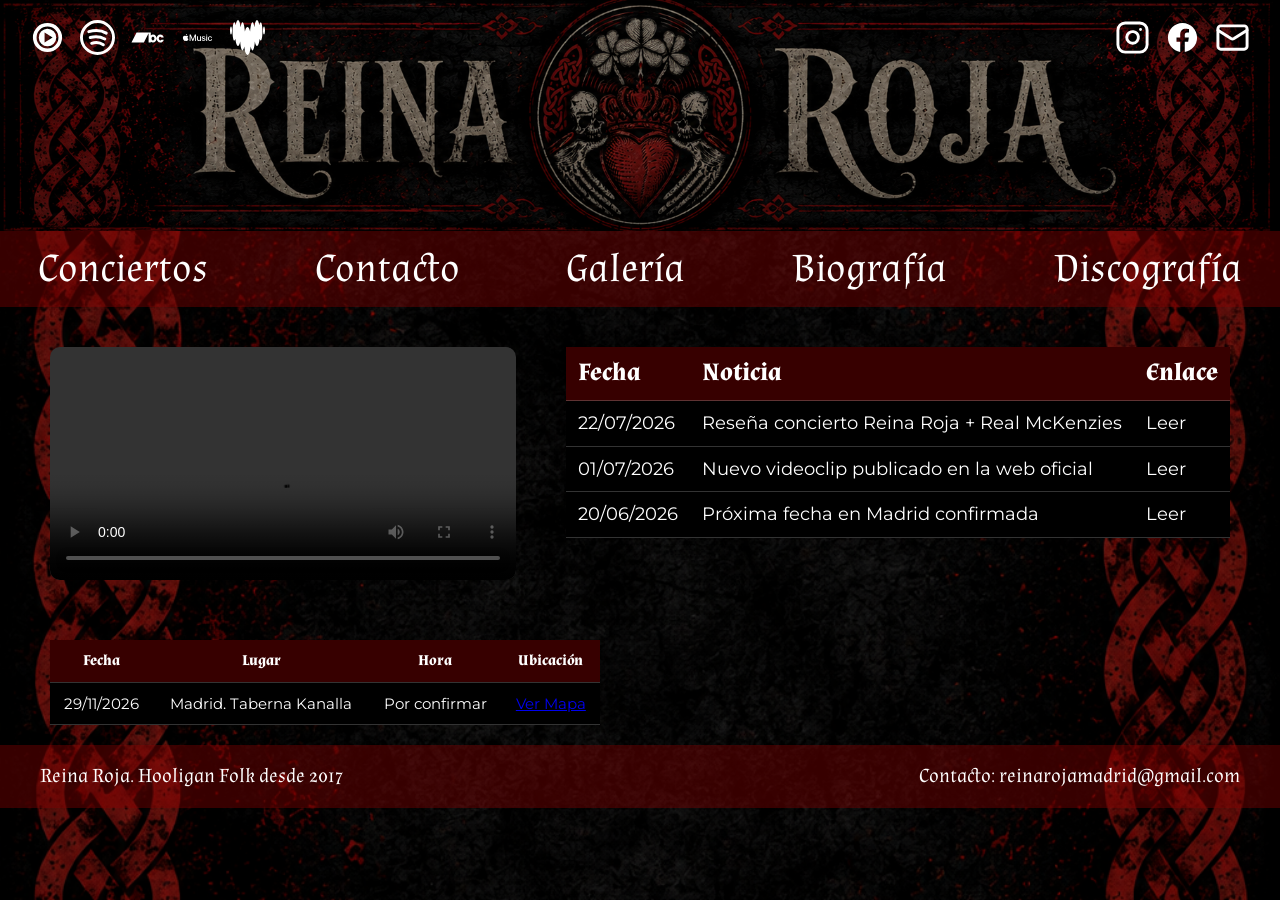
<file: index.html>
<!DOCTYPE html>
<html lang="en">

<head>
    <meta charset="UTF-8">
    <meta name="viewport" content="width=device-width, initial-scale=1.0">
    <title>Reina Roja (Hooligan Folk)</title>
    <link rel="preconnect" href="https://fonts.googleapis.com">
    <link rel="preconnect" href="https://fonts.gstatic.com" crossorigin>
    <link
        href="https://fonts.googleapis.com/css2?family=Almendra:ital,wght@0,400;0,700;1,400;1,700&family=Montserrat:wght@400;500;700&display=swap"
        rel="stylesheet">
    
    <link rel="stylesheet" href="css/normalize.css">
    <link rel="stylesheet" href="css/estilos.css">
    <link rel="stylesheet" href="css/index.css">
    <link rel="stylesheet" href="css/responsive.css">

</head>

<body>

    <header class="header">

        <div class="header__banner">
            <a href="index.html">
                <img src="IMG/BannerHeader.png" alt="Reina Roja">
            </a>
            <div class="header__logos">
                <a href="https://www.instagram.com/reinarojamadrid/" target="_blank" rel="noopener noreferrer">
                    <img src="IMG/LogosBlancos/InstagramBlanco.svg" alt="Instagram">
                </a>
                <a href="https://www.facebook.com/reinarojamadrid/" target="_blank" rel="noopener noreferrer">
                    <img src="IMG/LogosBlancos/FacebookBlanco.svg" alt="Facebook">
                </a>
                <a href="mailto:reinarojamadrid@gmail.com" target="_blank" rel="noopener noreferrer">
                    <img src="IMG/LogosBlancos/MailBlanco.svg" alt="Mail">
                </a>
            </div>

            <div class="our__music__logos">

                <a href="https://music.youtube.com/channel/UCPW9t3EGaAXi3umaxg5nbaQ" target="_blank"
                    rel="noopener noreferrer">
                    <img src="IMG/LogosBlancos/YoutubeMusicBlanco.svg" alt="YouTube Music">
                </a>
                <a href="https://open.spotify.com/intl-es/artist/1Pbgx7We9prNoy5CVCAS54" target="_blank"
                    rel="noopener noreferrer">
                    <img src="IMG/LogosBlancos/SpotifyBlanco.svg" alt="Spotify">
                </a>
                <a href="https://reinarojahooliganfolk.bandcamp.com/album/hooligan-folk-2" target="_blank"
                    rel="noopener noreferrer">
                    <img src="IMG/LogosBlancos/BandcampBlanco.svg" alt="Bandcamp">
                </a>
                <a href="https://music.apple.com/us/artist/reina-roja/1766658225" target="_blank"
                    rel="noopener noreferrer">
                    <img src="IMG/LogosBlancos/AppleMusicBlanco.svg" alt="Apple Music">
                </a>
                <a href="https://www.deezer.com/artist/1Pbgx7We9prNoy5CVCAS54" target="_blank"
                    rel="noopener noreferrer">
                    <img src="IMG/LogosBlancos/DeezerBlanco.svg" alt="Deezer">
                </a>

            </div>
        </div>

    </header>
    <main>
        <nav class="header__menu">

            <a href="conciertos.html">Conciertos</a>

            <a href="contacto.html">Contacto</a>

            <a href="galeria.html">Galería</a>

            <a href="biografia.html">Biografía</a>

            <a href="discografia.html">Discografía</a>


        </nav>

        <div class="main__contenido">

            <div class="video__main">
                <video controls>
                    <source src="" type="video/mp4">
                    Tu navegador no soporta la reproducción de vídeos.
                </video>
            </div>

            <div class="noticias">
                <table class="noticias__tabla">
                    <thead>
                        <tr>
                            <th>Fecha </th>
                            <th>Noticia</th>
                            <th>Enlace</th>
                        </tr>
                    </thead>
                    <tbody>
                        <tr>
                            <td>22/07/2026</td>
                            <td>Reseña concierto Reina Roja + Real McKenzies</td>
                            <td><a href="https://mariskalrock.com/actualidad/cronica-de-the-real-mckenzies-reina-roja-en-madrid-pura-energia-punk-y-raices-celtas/"
                                    target="_blank">Leer</a></td>
                        </tr>
                        <tr>
                            <td>01/07/2026</td>
                            <td>Nuevo videoclip publicado en la web oficial</td>
                            <td><a href="Noticia2.html" target="_blank">Leer</a></td>
                        </tr>
                        <tr>
                            <td>20/06/2026</td>
                            <td>Próxima fecha en Madrid confirmada</td>
                            <td><a href="Noticia3.html" target="_blank">Leer</a></td>
                        </tr>
                    </tbody>
                </table>
            </div>

        </div>


        <table class="fechas__tabla">
            <thead>
                <tr>
                    <th>Fecha</th>
                    <th>Lugar</th>
                    <th>Hora</th>
                    <th>Ubicación</th>
                </tr>
            </thead>
            <tbody>
                <tr>
                    <td>29/11/2026</td>
                    <td>Madrid. Taberna Kanalla</td>
                    <td>Por confirmar</td>
                    <td><a href="https://maps.app.goo.gl/MDPZ8eyqkoj3vw9G6" target="_blank"
                            rel="noopener noreferrer">Ver Mapa</a></td>
                </tr>
                <!--<tr>
                            <td>01/08/2026</td>
                            <td>Barcelona</td>
                            <td>20:30</td>
                        </tr>
                        <tr>
                            <td>15/08/2026</td>
                            <td>Valencia</td>
                            <td>22:00</td>
                        </tr>-->
            </tbody>
        </table>



    </main>
    <footer class="footer">
        <div class="footer__text">
            <p>Reina Roja. Hooligan Folk desde 2017</p>

            <p>
                Contacto:
                <a href="mailto:reinarojamadrid@gmail.com">
                    reinarojamadrid@gmail.com
                </a>
            </p>
        </div>
    </footer>
</body>

</html>
</file>
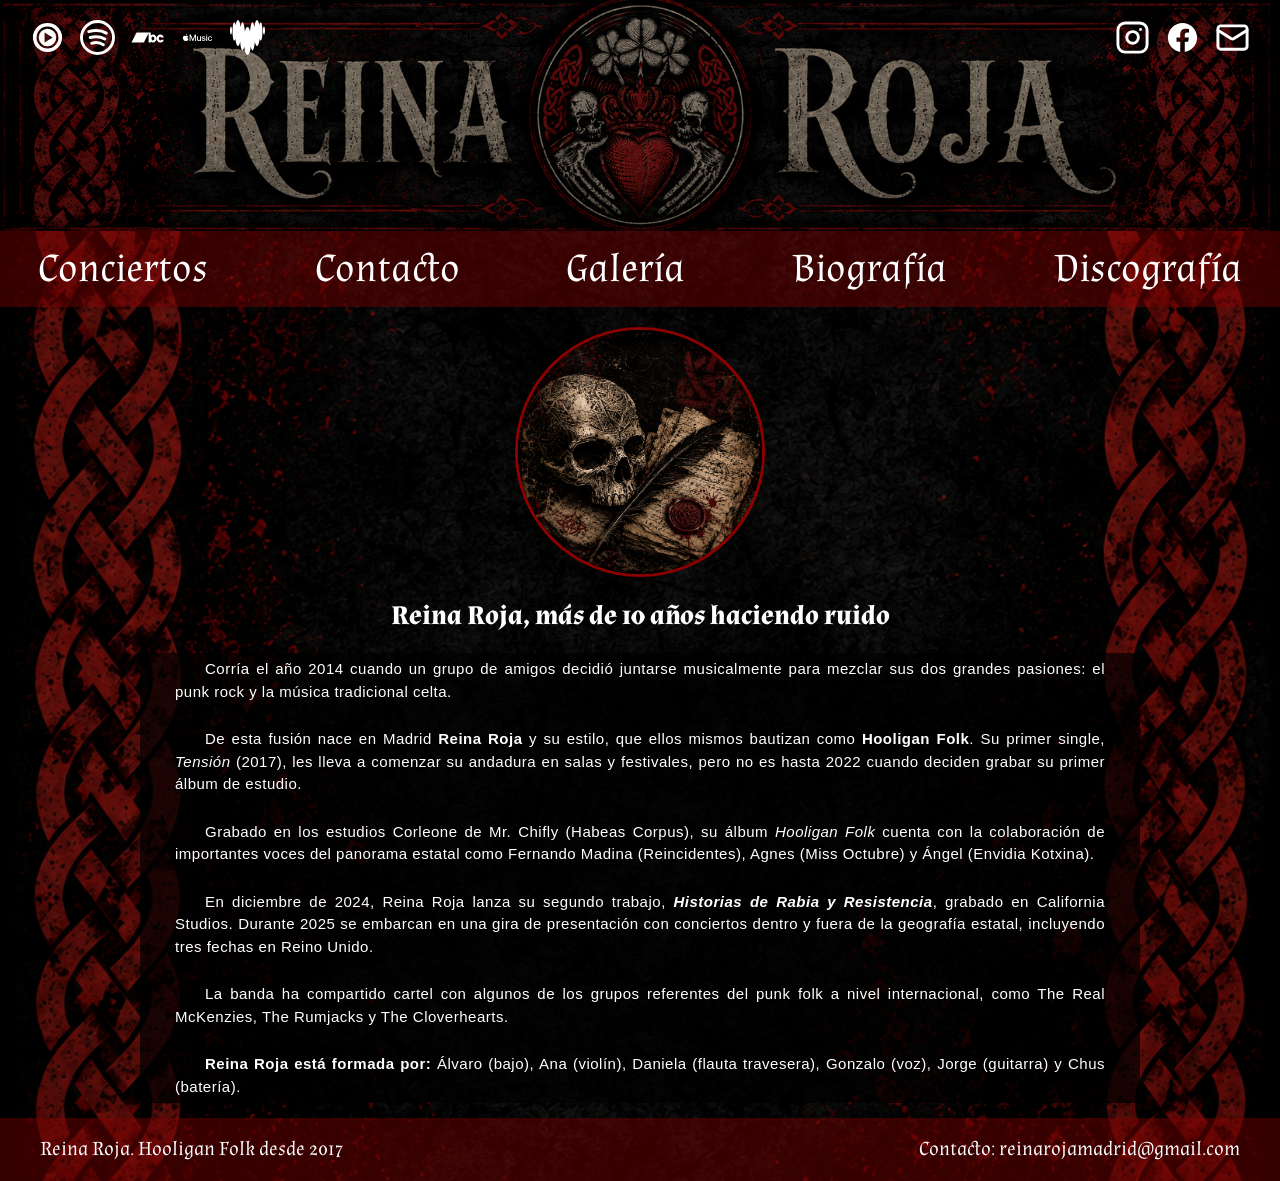
<file: biografia.html>
<!DOCTYPE html>
<html lang="en">

<head>
    <meta charset="UTF-8">
    <meta name="viewport" content="width=device-width, initial-scale=1.0">
    <title>Biografía Reina Roja </title>
    <link rel="preconnect" href="https://fonts.googleapis.com">
    <link rel="preconnect" href="https://fonts.gstatic.com" crossorigin>
    <link
        href="https://fonts.googleapis.com/css2?family=Almendra:ital,wght@0,400;0,700;1,400;1,700&family=Fredericka+the+Great&display=swap"
        rel="stylesheet">

    <link rel="stylesheet" href="css/normalize.css">
    <link rel="stylesheet" href="css/estilos.css">
    <link rel="stylesheet" href="css/biografia.css">
    <link rel="stylesheet" href="css/responsive.css">


</head>

<body>

    <header class="header">

        <div class="header__banner">
            <a href="index.html">
                <img src="IMG/BannerHeader.png" alt="Reina Roja">
            </a>
            <div class="header__logos">
                <a href="https://www.instagram.com/reinarojamadrid/" target="_blank" rel="noopener noreferrer">
                    <img src="IMG/LogosBlancos/InstagramBlanco.svg" alt="Instagram">
                </a>
                <a href="https://www.facebook.com/reinarojamadrid/" target="_blank" rel="noopener noreferrer">
                    <img src="IMG/LogosBlancos/FacebookBlanco.svg" alt="Facebook">
                </a>
                <a href="mailto:reinarojamadrid@gmail.com" target="_blank" rel="noopener noreferrer">
                    <img src="IMG/LogosBlancos/MailBlanco.svg" alt="Mail">
                </a>
            </div>

            <div class="our__music__logos">

                <a href="https://music.youtube.com/channel/UCPW9t3EGaAXi3umaxg5nbaQ" target="_blank"
                    rel="noopener noreferrer">
                    <img src="IMG/LogosBlancos/YoutubeMusicBlanco.svg" alt="YouTube Music">
                </a>
                <a href="https://open.spotify.com/intl-es/artist/1Pbgx7We9prNoy5CVCAS54" target="_blank"
                    rel="noopener noreferrer">
                    <img src="IMG/LogosBlancos/SpotifyBlanco.svg" alt="Spotify">
                </a>
                <a href="https://reinarojahooliganfolk.bandcamp.com/album/hooligan-folk-2" target="_blank"
                    rel="noopener noreferrer">
                    <img src="IMG/LogosBlancos/BandcampBlanco.svg" alt="Bandcamp">
                </a>
                <a href="https://music.apple.com/us/artist/reina-roja/1766658225" target="_blank"
                    rel="noopener noreferrer">
                    <img src="IMG/LogosBlancos/AppleMusicBlanco.svg" alt="Apple Music">
                </a>
                <a href="https://www.deezer.com/artist/1Pbgx7We9prNoy5CVCAS54" target="_blank"
                    rel="noopener noreferrer">
                    <img src="IMG/LogosBlancos/DeezerBlanco.svg" alt="Deezer">
                </a>

            </div>
        </div>

    </header>
    <main>
        <nav class="header__menu">

            <a href="conciertos.html">Conciertos</a>

            <a href="contacto.html">Contacto</a>

            <a href="galeria.html">Galería</a>

            <a href="biografia.html">Biografía</a>

            <a href="discografia.html">Discografía</a>


        </nav>

        <div class="biografia__banner">
            <img src="IMG/ImagenesCuadradas/CuadradaBio.png" alt="Reina Roja">
        </div>
        <div class="biografia__title">
            <h2>Reina Roja, más de 10 años haciendo ruido</h2>
        </div>
        <div class="biografia__main">
            <p>
                Corría el año 2014 cuando un grupo de amigos decidió juntarse musicalmente para mezclar sus dos grandes
                pasiones: el punk rock y la música tradicional celta.
            </p>

            <p>
                De esta fusión nace en Madrid <strong>Reina Roja</strong> y su estilo, que ellos mismos bautizan como
                <strong>Hooligan Folk</strong>. Su primer single, <em>Tensión</em> (2017), les lleva a comenzar su
                andadura en salas y festivales, pero no es hasta 2022 cuando deciden grabar su primer álbum de estudio.
            </p>

            <p>
                Grabado en los estudios Corleone de Mr. Chifly (Habeas Corpus), su álbum <em>Hooligan Folk</em> cuenta
                con la colaboración de importantes voces del panorama estatal como Fernando Madina (Reincidentes), Agnes
                (Miss Octubre) y Ángel (Envidia Kotxina).
            </p>

            <p>
                En diciembre de 2024, Reina Roja lanza su segundo trabajo, <strong><em>Historias de Rabia y
                        Resistencia</em></strong>,
                grabado en California Studios. Durante 2025 se embarcan en una gira de presentación con conciertos
                dentro y fuera de la geografía estatal, incluyendo tres fechas en Reino Unido.
            </p>

            <p>
                La banda ha compartido cartel con algunos de los grupos referentes del punk folk a nivel internacional,
                como The Real McKenzies, The Rumjacks y The Cloverhearts.
            </p>

            <p>
                <strong>Reina Roja está formada por:</strong> Álvaro (bajo), Ana (violín), Daniela (flauta travesera),
                Gonzalo (voz), Jorge (guitarra) y Chus (batería).
            </p>

        </div>

</body>
<footer class="footer">
    <div class="footer__text">
        <p>Reina Roja. Hooligan Folk desde 2017</p>

        <p>
            Contacto:
            <a href="mailto:reinarojamadrid@gmail.com">
                reinarojamadrid@gmail.com
            </a>
        </p>
    </div>
</footer>

</html>
</file>
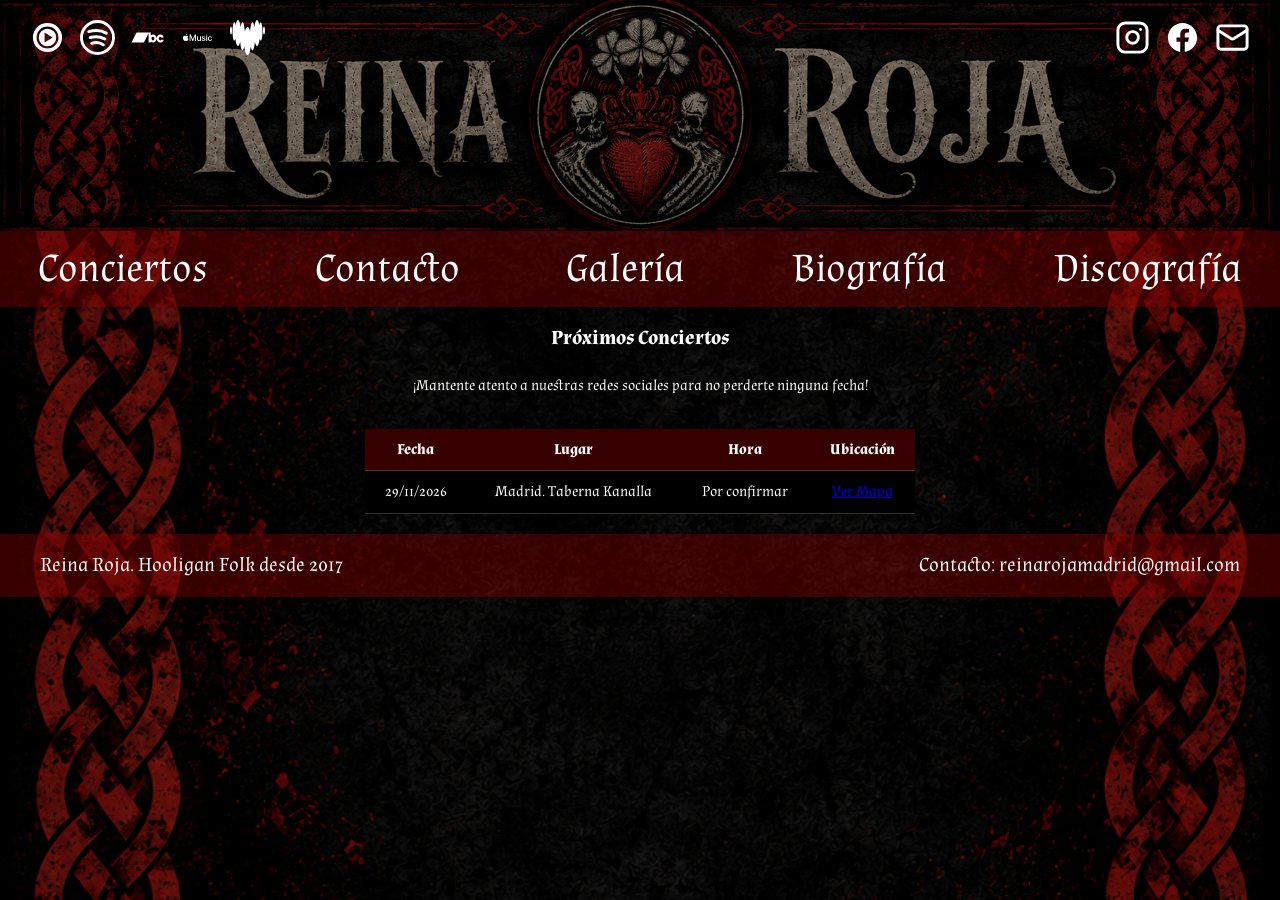
<file: conciertos.html>
<!DOCTYPE html>
<html lang="en">

<head>
    <meta charset="UTF-8">
    <meta name="viewport" content="width=device-width, initial-scale=1.0">
    <title>Conciertos - Reina Roja</title>
    <link rel="preconnect" href="https://fonts.googleapis.com">
    <link rel="preconnect" href="https://fonts.gstatic.com" crossorigin>
    <link
        href="https://fonts.googleapis.com/css2?family=Almendra:ital,wght@0,400;0,700;1,400;1,700&family=Fredericka+the+Great&display=swap"
        rel="stylesheet">

    <link rel="stylesheet" href="css/normalize.css">
    <link rel="stylesheet" href="css/estilos.css">
    <link rel="stylesheet" href="css/conciertos.css">
    <link rel="stylesheet" href="css/responsive.css">


</head>

<body>

    <header class="header">

        <div class="header__banner">
            <a href="index.html">
                <img src="IMG/BannerHeader.png" alt="Reina Roja">
            </a>
            <div class="header__logos">
                <a href="https://www.instagram.com/reinarojamadrid/" target="_blank" rel="noopener noreferrer">
                    <img src="IMG/LogosBlancos/InstagramBlanco.svg" alt="Instagram">
                </a>
                <a href="https://www.facebook.com/reinarojamadrid/" target="_blank" rel="noopener noreferrer">
                    <img src="IMG/LogosBlancos/FacebookBlanco.svg" alt="Facebook">
                </a>
                <a href="mailto:reinarojamadrid@gmail.com" target="_blank" rel="noopener noreferrer">
                    <img src="IMG/LogosBlancos/MailBlanco.svg" alt="Mail">
                </a>
            </div>

            <div class="our__music__logos">

                <a href="https://music.youtube.com/channel/UCPW9t3EGaAXi3umaxg5nbaQ" target="_blank"
                    rel="noopener noreferrer">
                    <img src="IMG/LogosBlancos/YoutubeMusicBlanco.svg" alt="YouTube Music">
                </a>
                <a href="https://open.spotify.com/intl-es/artist/1Pbgx7We9prNoy5CVCAS54" target="_blank"
                    rel="noopener noreferrer">
                    <img src="IMG/LogosBlancos/SpotifyBlanco.svg" alt="Spotify">
                </a>
                <a href="https://reinarojahooliganfolk.bandcamp.com/album/hooligan-folk-2" target="_blank"
                    rel="noopener noreferrer">
                    <img src="IMG/LogosBlancos/BandcampBlanco.svg" alt="Bandcamp">
                </a>
                <a href="https://music.apple.com/us/artist/reina-roja/1766658225" target="_blank"
                    rel="noopener noreferrer">
                    <img src="IMG/LogosBlancos/AppleMusicBlanco.svg" alt="Apple Music">
                </a>
                <a href="https://www.deezer.com/artist/1Pbgx7We9prNoy5CVCAS54" target="_blank"
                    rel="noopener noreferrer">
                    <img src="IMG/LogosBlancos/DeezerBlanco.svg" alt="Deezer">
                </a>

            </div>
        </div>

    </header>
    <main>
        <nav class="header__menu">

            <a href="conciertos.html">Conciertos</a>

            <a href="contacto.html">Contacto</a>

            <a href="galeria.html">Galería</a>

            <a href="biografia.html">Biografía</a>

            <a href="discografia.html">Discografía</a>


        </nav>


        <div class="conciertos__container">

            <div class="conciertos__container__item">
                <h2>Próximos Conciertos</h2>
                <div class="texto__conciertos">
                    <p>¡Mantente atento a nuestras redes sociales para no perderte ninguna fecha!</p>
                </div>
                <table class="fechas__tabla">
                    <thead>
                        <tr>
                            <th>Fecha</th>
                            <th>Lugar</th>
                            <th>Hora</th>
                            <th>Ubicación</th>
                        </tr>
                    </thead>
                    <tbody>
                        <tr>
                            <td>29/11/2026</td>
                            <td>Madrid. Taberna Kanalla</td>
                            <td>Por confirmar</td>
                            <td><a href="https://maps.app.goo.gl/MDPZ8eyqkoj3vw9G6" target="_blank"
                                    rel="noopener noreferrer">Ver Mapa</a></td>
                        </tr>
                        <!--<tr>
                            <td>01/08/2026</td>
                            <td>Barcelona</td>
                            <td>20:30</td>
                        </tr>
                        <tr>
                            <td>15/08/2026</td>
                            <td>Valencia</td>
                            <td>22:00</td>
                        </tr>-->
                    </tbody>
                </table>

            </div>



        </div>

    </main>
    <footer class="footer">
        <div class="footer__text">
            <p>Reina Roja. Hooligan Folk desde 2017</p>

            <p>
                Contacto:
                <a href="mailto:reinarojamadrid@gmail.com">
                    reinarojamadrid@gmail.com
                </a>
            </p>
        </div>
    </footer>
</body>



</html>
</file>
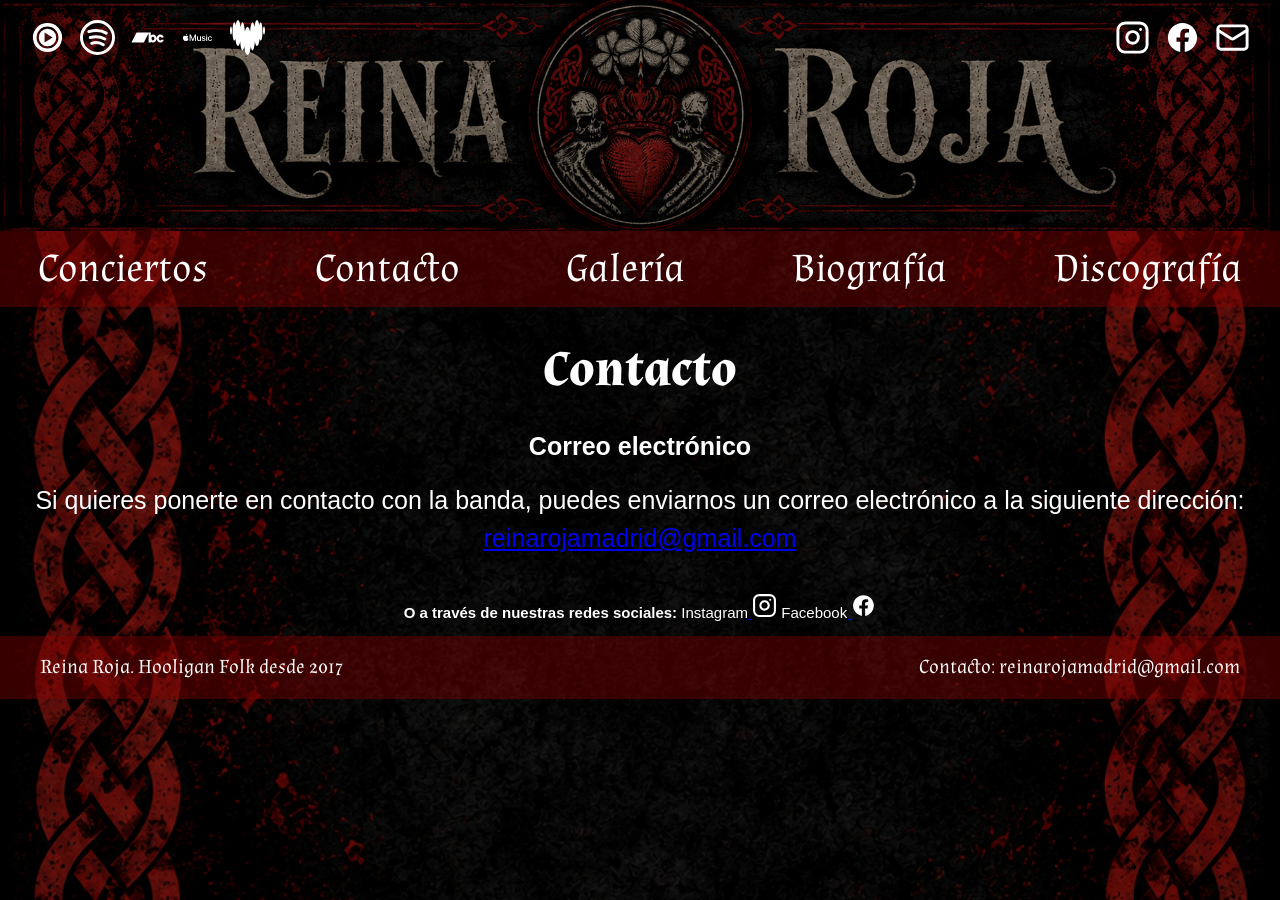
<file: contacto.html>
<!DOCTYPE html>
<html lang="en">

<head>
    <meta charset="UTF-8">
    <meta name="viewport" content="width=device-width, initial-scale=1.0">
    <title>Reina Roja (Hooligan Folk)</title>
    <link rel="preconnect" href="https://fonts.googleapis.com">
    <link rel="preconnect" href="https://fonts.gstatic.com" crossorigin>
    <link
        href="https://fonts.googleapis.com/css2?family=Almendra:ital,wght@0,400;0,700;1,400;1,700&family=Fredericka+the+Great&display=swap"
        rel="stylesheet">

    <link rel="stylesheet" href="css/estilos.css">
    <link rel="stylesheet" href="css/contacto.css">
    <link rel="stylesheet" href="css/normalize.css">
    <link rel="stylesheet" href="css/responsive.css">

</head>

<body>

    <header class="header">

        <div class="header__banner">
            <a href="index.html">
                <img src="IMG/BannerHeader.png" alt="Reina Roja">
            </a>
            <div class="header__logos">
                <a href="https://www.instagram.com/reinarojamadrid/" target="_blank" rel="noopener noreferrer">
                    <img src="IMG/LogosBlancos/InstagramBlanco.svg" alt="Instagram">
                </a>
                <a href="https://www.facebook.com/reinarojamadrid/" target="_blank" rel="noopener noreferrer">
                    <img src="IMG/LogosBlancos/FacebookBlanco.svg" alt="Facebook">
                </a>
                <a href="mailto:reinarojamadrid@gmail.com" target="_blank" rel="noopener noreferrer">
                    <img src="IMG/LogosBlancos/MailBlanco.svg" alt="Mail">
                </a>
            </div>

            <div class="our__music__logos">

                <a href="https://music.youtube.com/channel/UCPW9t3EGaAXi3umaxg5nbaQ" target="_blank"
                    rel="noopener noreferrer">
                    <img src="IMG/LogosBlancos/YoutubeMusicBlanco.svg" alt="YouTube Music">
                </a>
                <a href="https://open.spotify.com/intl-es/artist/1Pbgx7We9prNoy5CVCAS54" target="_blank"
                    rel="noopener noreferrer">
                    <img src="IMG/LogosBlancos/SpotifyBlanco.svg" alt="Spotify">
                </a>
                <a href="https://reinarojahooliganfolk.bandcamp.com/album/hooligan-folk-2" target="_blank"
                    rel="noopener noreferrer">
                    <img src="IMG/LogosBlancos/BandcampBlanco.svg" alt="Bandcamp">
                </a>
                <a href="https://music.apple.com/us/artist/reina-roja/1766658225" target="_blank"
                    rel="noopener noreferrer">
                    <img src="IMG/LogosBlancos/AppleMusicBlanco.svg" alt="Apple Music">
                </a>
                <a href="https://www.deezer.com/artist/1Pbgx7We9prNoy5CVCAS54" target="_blank"
                    rel="noopener noreferrer">
                    <img src="IMG/LogosBlancos/DeezerBlanco.svg" alt="Deezer">
                </a>

            </div>
        </div>

    </header>
    <main>
        <nav class="header__menu">

            <a href="conciertos.html">Conciertos</a>

            <a href="contacto.html">Contacto</a>

            <a href="galeria.html">Galería</a>

            <a href="biografia.html">Biografía</a>

            <a href="discografia.html">Discografía</a>


        </nav>
        <h1 class="contacto__titulo">Contacto</h1>
        <div class="contacto__container">
            <h2 class="contacto__subtitulo">Correo electrónico</h2>
            <p class="contacto__texto">Si quieres ponerte en contacto con la banda, puedes enviarnos un correo
                electrónico a la siguiente dirección:
                <a href="mailto:reinarojamadrid@gmail.com">reinarojamadrid@gmail.com</a></p>

            <div class="contacto__subtitulo">
                <p> <strong> O a través de nuestras redes sociales:</strong>
                    Instagram<a href="https://www.instagram.com/reinarojamadrid/" target="_blank"
                        rel="noopener noreferrer"> <img src="IMG/LogosBlancos/InstagramBlanco.svg" alt="Instagram"
                            width="25px" height="25px"></a>
                    Facebook<a href="https://www.facebook.com/reinarojamadrid/" target="_blank"
                        rel="noopener noreferrer"> <img src="IMG/LogosBlancos/FacebookBlanco.svg" alt="Facebookwidth="
                            width="25px" height="25px"></a>

                    </a>
                </p>
            </div>


            <footer class="footer">
                <div class="footer__text">
                    <p>Reina Roja. Hooligan Folk desde 2017</p>

                    <p>
                        Contacto:
                        <a href="mailto:reinarojamadrid@gmail.com">
                            reinarojamadrid@gmail.com
                        </a>
                    </p>
                </div>
            </footer>
</body>


</html>
</file>
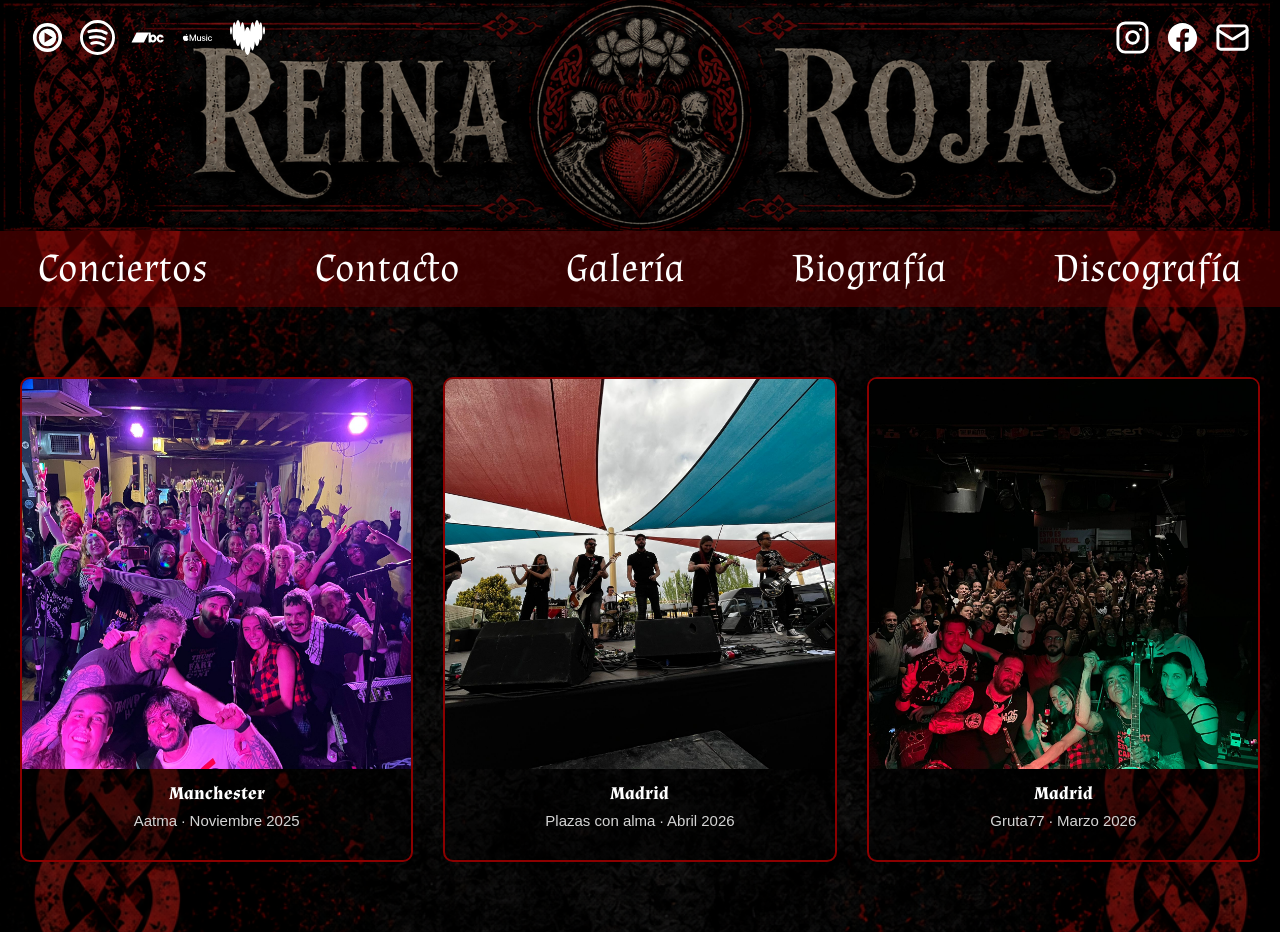
<file: galeria.html>
<!DOCTYPE html>
<html lang="en">

<head>
    <meta charset="UTF-8">
    <meta name="viewport" content="width=device-width, initial-scale=1.0">
    <title>Reina Roja (Hooligan Folk)</title>
    <link rel="preconnect" href="https://fonts.googleapis.com">
    <link rel="preconnect" href="https://fonts.gstatic.com" crossorigin>
    <link
        href="https://fonts.googleapis.com/css2?family=Almendra:ital,wght@0,400;0,700;1,400;1,700&family=Fredericka+the+Great&display=swap"
        rel="stylesheet">

    <link rel="stylesheet" href="css/normalize.css">
    <link rel="stylesheet" href="css/estilos.css">
    <link rel="stylesheet" href="css/galeria.css">
    <link rel="stylesheet" href="css/responsive.css">

</head>

<body>

    <header class="header">

        <div class="header__banner">
            <a href="index.html">
                <img src="IMG/BannerHeader.png" alt="Reina Roja">
            </a>
            <div class="header__logos">
                <a href="https://www.instagram.com/reinarojamadrid/" target="_blank" rel="noopener noreferrer">
                    <img src="IMG/LogosBlancos/InstagramBlanco.svg" alt="Instagram">
                </a>
                <a href="https://www.facebook.com/reinarojamadrid/" target="_blank" rel="noopener noreferrer">
                    <img src="IMG/LogosBlancos/FacebookBlanco.svg" alt="Facebook">
                </a>
                <a href="mailto:reinarojamadrid@gmail.com" target="_blank" rel="noopener noreferrer">
                    <img src="IMG/LogosBlancos/MailBlanco.svg" alt="Mail">
                </a>
            </div>

            <div class="our__music__logos">

                <a href="https://music.youtube.com/channel/UCPW9t3EGaAXi3umaxg5nbaQ" target="_blank"
                    rel="noopener noreferrer">
                    <img src="IMG/LogosBlancos/YoutubeMusicBlanco.svg" alt="YouTube Music">
                </a>
                <a href="https://open.spotify.com/intl-es/artist/1Pbgx7We9prNoy5CVCAS54" target="_blank"
                    rel="noopener noreferrer">
                    <img src="IMG/LogosBlancos/SpotifyBlanco.svg" alt="Spotify">
                </a>
                <a href="https://reinarojahooliganfolk.bandcamp.com/album/hooligan-folk-2" target="_blank"
                    rel="noopener noreferrer">
                    <img src="IMG/LogosBlancos/BandcampBlanco.svg" alt="Bandcamp">
                </a>
                <a href="https://music.apple.com/us/artist/reina-roja/1766658225" target="_blank"
                    rel="noopener noreferrer">
                    <img src="IMG/LogosBlancos/AppleMusicBlanco.svg" alt="Apple Music">
                </a>
                <a href="https://www.deezer.com/artist/1Pbgx7We9prNoy5CVCAS54" target="_blank"
                    rel="noopener noreferrer">
                    <img src="IMG/LogosBlancos/DeezerBlanco.svg" alt="Deezer">
                </a>

            </div>
        </div>

    </header>
    <main>
        <nav class="header__menu">

            <a href="conciertos.html">Conciertos</a>

            <a href="contacto.html">Contacto</a>

            <a href="galeria.html">Galería</a>

            <a href="biografia.html">Biografía</a>

            <a href="discografia.html">Discografía</a>


        </nav>

        <section class="galeria">

            <article class="galeria__card">

                <a href="IMG/FotosGaleria/UK1.jpeg" target="_blank" rel="noopener noreferrer"> <img
                        src="IMG/FotosGaleria/UK1.jpeg" alt="Concierto en Manchester"> </a>

                <div class="galeria__info">
                    <h3>Manchester</h3>
                    <p>Aatma · Noviembre 2025</p>
                </div>

            </article>

            <article class="galeria__card">

                <a href="IMG/FotosGaleria/Carabanchel2.jpeg" target="_blank" rel="noopener noreferrer"> <img
                        src="IMG/FotosGaleria/Carabanchel2.jpeg" alt="Plazas con alma"> </a>

                <div class="galeria__info">
                    <h3>Madrid</h3>
                    <p> Plazas con alma · Abril 2026</p>
                </div>

            </article>

            <article class="galeria__card">

                
                <a href="IMG/FotosGaleria/Gruta.jpeg" target="_blank" rel="noopener noreferrer"> <img
                        src="IMG/FotosGaleria/Gruta.jpeg" alt="Gruta77"> </a>

                <div class="galeria__info">
                    <h3>Madrid</h3>
                    <p>Gruta77 · Marzo 2026</p>
                </div>

            </article>

        </section>

</body>

</html>
</file>
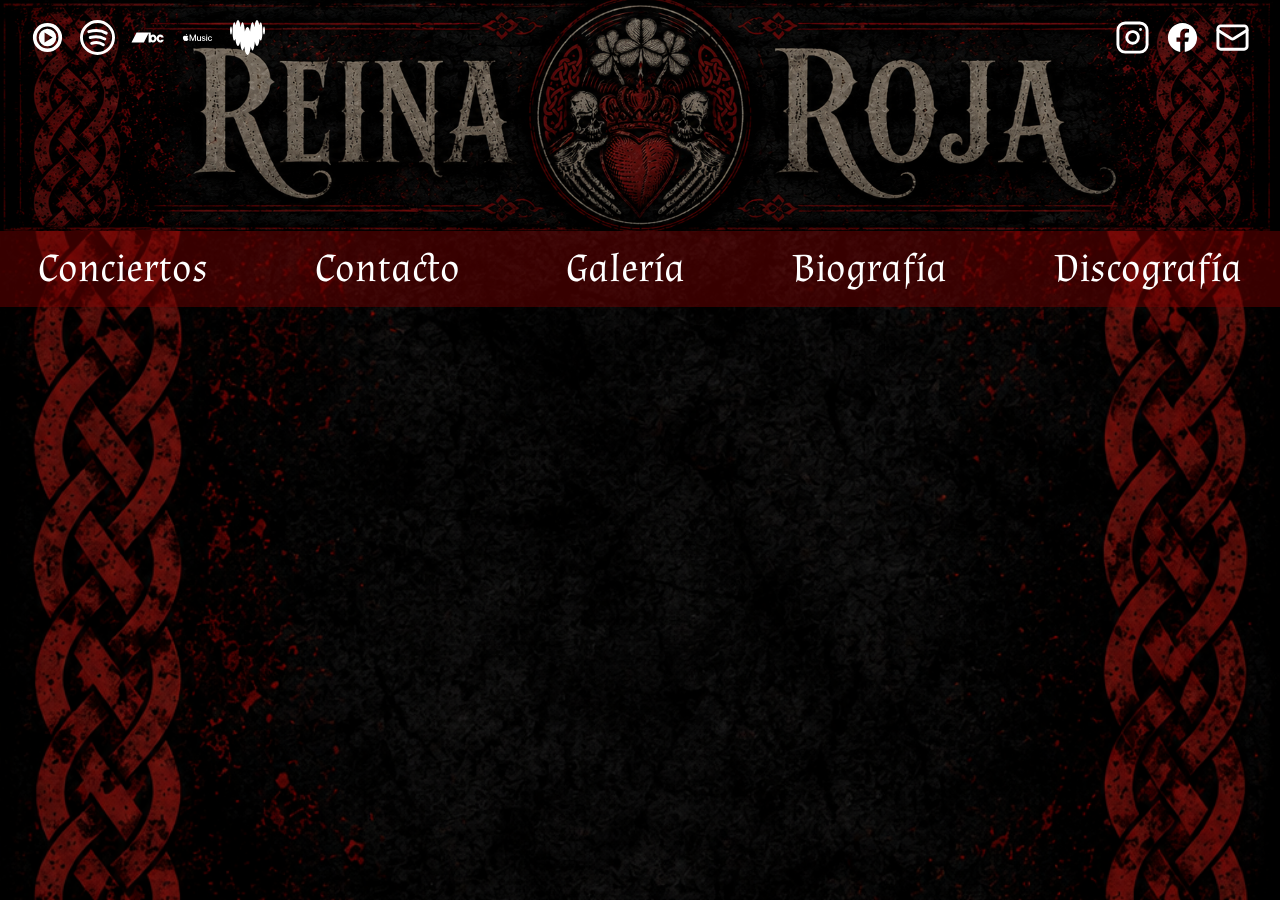
<file: noticia1.html>
<!DOCTYPE html>
<html lang="en">

<head>
    <meta charset="UTF-8">
    <meta name="viewport" content="width=device-width, initial-scale=1.0">
    <title>Reina Roja (Hooligan Folk)</title>
    <link rel="preconnect" href="https://fonts.googleapis.com">
    <link rel="preconnect" href="https://fonts.gstatic.com" crossorigin>
    <link
        href="https://fonts.googleapis.com/css2?family=Almendra:ital,wght@0,400;0,700;1,400;1,700&family=Fredericka+the+Great&display=swap"
        rel="stylesheet">

    <link rel="stylesheet" href="css/estilos.css">
    <link rel="stylesheet" href="css/normalize.css">
    <link rel="stylesheet" href="css/responsive.css">

</head>

<body>

    <header class="header">

        <div class="header__banner">
            <a href="index.html">
                <img src="IMG/BannerHeader.png" alt="Reina Roja">
            </a>
            <div class="header__logos">
                <a href="https://www.instagram.com/reinarojamadrid/" target="_blank" rel="noopener noreferrer">
                    <img src="IMG/LogosBlancos/InstagramBlanco.svg" alt="Instagram">
                </a>
                <a href="https://www.facebook.com/reinarojamadrid/" target="_blank" rel="noopener noreferrer">
                    <img src="IMG/LogosBlancos/FacebookBlanco.svg" alt="Facebook">
                </a>
                <a href="mailto:reinarojamadrid@gmail.com" target="_blank" rel="noopener noreferrer">
                    <img src="IMG/LogosBlancos/MailBlanco.svg" alt="Mail">
                </a>
            </div>

            <div class="our__music__logos">

                <a href="https://music.youtube.com/channel/UCPW9t3EGaAXi3umaxg5nbaQ" target="_blank"
                    rel="noopener noreferrer">
                    <img src="IMG/LogosBlancos/YoutubeMusicBlanco.svg" alt="YouTube Music">
                </a>
                <a href="https://open.spotify.com/intl-es/artist/1Pbgx7We9prNoy5CVCAS54" target="_blank"
                    rel="noopener noreferrer">
                    <img src="IMG/LogosBlancos/SpotifyBlanco.svg" alt="Spotify">
                </a>
                <a href="https://reinarojahooliganfolk.bandcamp.com/album/hooligan-folk-2" target="_blank"
                    rel="noopener noreferrer">
                    <img src="IMG/LogosBlancos/BandcampBlanco.svg" alt="Bandcamp">
                </a>
                <a href="https://music.apple.com/us/artist/reina-roja/1766658225" target="_blank"
                    rel="noopener noreferrer">
                    <img src="IMG/LogosBlancos/AppleMusicBlanco.svg" alt="Apple Music">
                </a>
                <a href="https://www.deezer.com/artist/1Pbgx7We9prNoy5CVCAS54" target="_blank"
                    rel="noopener noreferrer">
                    <img src="IMG/LogosBlancos/DeezerBlanco.svg" alt="Deezer">
                </a>

            </div>
        </div>

    </header>
    <main>
        <nav class="header__menu">

            <a href="conciertos.html">Conciertos</a>

            <a href="contacto.html">Contacto</a>

            <a href="galeria.html">Galería</a>

            <a href="biografia.html">Biografía</a>

            <a href="discografia.html">Discografía</a>


        </nav>
    
</body>

</html>
</file>
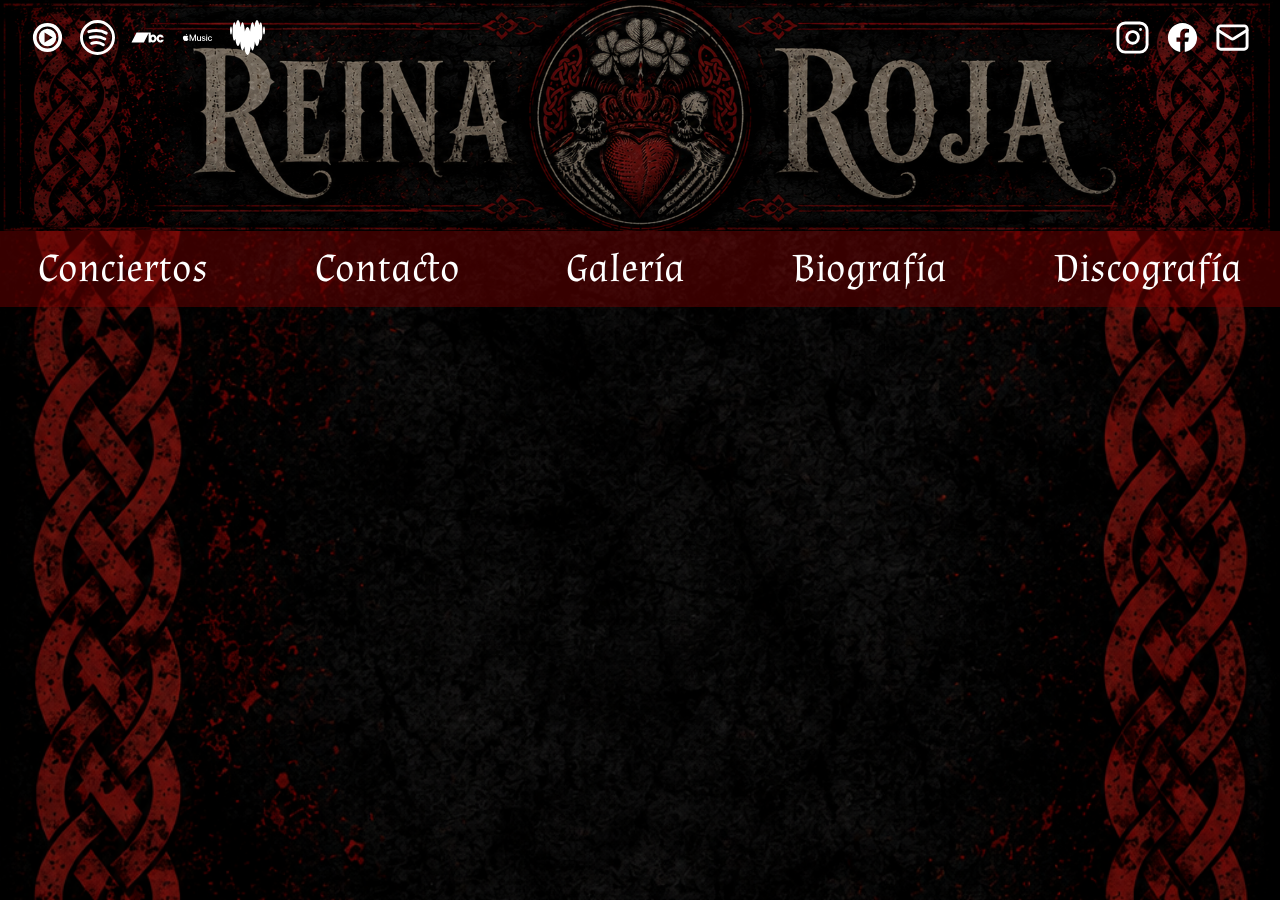
<file: noticia3.html>
<!DOCTYPE html>
<html lang="en">

<head>
    <meta charset="UTF-8">
    <meta name="viewport" content="width=device-width, initial-scale=1.0">
    <title>Reina Roja (Hooligan Folk)</title>
    <link rel="preconnect" href="https://fonts.googleapis.com">
    <link rel="preconnect" href="https://fonts.gstatic.com" crossorigin>
    <link
        href="https://fonts.googleapis.com/css2?family=Almendra:ital,wght@0,400;0,700;1,400;1,700&family=Fredericka+the+Great&display=swap"
        rel="stylesheet">

    <link rel="stylesheet" href="css/estilos.css">
    <link rel="stylesheet" href="css/normalize.css">
    <link rel="stylesheet" href="css/responsive.css">

</head>

<body>

   <header class="header">

        <div class="header__banner">
            <a href="index.html">
                <img src="IMG/BannerHeader.png" alt="Reina Roja">
            </a>
            <div class="header__logos">
                <a href="https://www.instagram.com/reinarojamadrid/" target="_blank" rel="noopener noreferrer">
                    <img src="IMG/LogosBlancos/InstagramBlanco.svg" alt="Instagram">
                </a>
                <a href="https://www.facebook.com/reinarojamadrid/" target="_blank" rel="noopener noreferrer">
                    <img src="IMG/LogosBlancos/FacebookBlanco.svg" alt="Facebook">
                </a>
                <a href="mailto:reinarojamadrid@gmail.com" target="_blank" rel="noopener noreferrer">
                    <img src="IMG/LogosBlancos/MailBlanco.svg" alt="Mail">
                </a>
            </div>

            <div class="our__music__logos">

                <a href="https://music.youtube.com/channel/UCPW9t3EGaAXi3umaxg5nbaQ" target="_blank"
                    rel="noopener noreferrer">
                    <img src="IMG/LogosBlancos/YoutubeMusicBlanco.svg" alt="YouTube Music">
                </a>
                <a href="https://open.spotify.com/intl-es/artist/1Pbgx7We9prNoy5CVCAS54" target="_blank"
                    rel="noopener noreferrer">
                    <img src="IMG/LogosBlancos/SpotifyBlanco.svg" alt="Spotify">
                </a>
                <a href="https://reinarojahooliganfolk.bandcamp.com/album/hooligan-folk-2" target="_blank"
                    rel="noopener noreferrer">
                    <img src="IMG/LogosBlancos/BandcampBlanco.svg" alt="Bandcamp">
                </a>
                <a href="https://music.apple.com/us/artist/reina-roja/1766658225" target="_blank"
                    rel="noopener noreferrer">
                    <img src="IMG/LogosBlancos/AppleMusicBlanco.svg" alt="Apple Music">
                </a>
                <a href="https://www.deezer.com/artist/1Pbgx7We9prNoy5CVCAS54" target="_blank"
                    rel="noopener noreferrer">
                    <img src="IMG/LogosBlancos/DeezerBlanco.svg" alt="Deezer">
                </a>

            </div>
        </div>

    </header>
    <main>
        <nav class="header__menu">

            <a href="conciertos.html">Conciertos</a>

            <a href="contacto.html">Contacto</a>

            <a href="galeria.html">Galería</a>

            <a href="biografia.html">Biografía</a>

            <a href="discografia.html">Discografía</a>


        </nav>

</body>

</html>
</file>
<file: css/estilos.css>
:root {
    --colorPrimario: #C20004;
    --colorSecundario: #640203;
    --colorGris: #272727;
    --colorOscuro: #000000;
    --colorBlanco: #FFF;
    --colorRojo: #8B0000;

    --txtPrincipal: 2rem;
    --txtSecundario: 1.8rem;
    --txtNormal: 1.5rem;

    --fuentePrincipal: "Almendra", sans-serif;
    --fuenteSecundaria: "Montserrat", sans-serif;
}

/* GENERALES */

*,
*::before,
*::after {
    box-sizing: border-box;
}

html {
    font-size: 62.5%;
}

body {
    margin: 0;
    background-color: var(--colorGris);
    background-image: url("../IMG/CenefaFondo.png");
    background-size: cover;
    background-position: center;
    background-repeat: no-repeat;
    background-attachment: fixed;

    font-family: var(--fuenteSecundaria);
}

h1 {
    font-family: var(--fuentePrincipal);
    font-size: var(--txtPrincipal);
    color: var(--colorBlanco);
}

h3 {
    font-size: var(--txtSecundario);
    color: var(--colorBlanco);
}

p {
    font-size: var(--txtNormal);
    color: var(--colorBlanco);
}


/* HEADER */

.header {
    display: flex;
    flex-direction: column;
    background-color: transparent;

}

.header__banner {
    position: relative;
    width: 100%;
}

.header__banner img {
    width: 100%;
    display: block;
    height: auto;
}

.our__music__logos {
    position: absolute;
    top: 20px;
    left: 30px;
    display: flex;
    gap: 15px;
}

.our__music__logos img {
    max-width: 100%;
    width: 35px;
    height: 35px;
}

.header__logos {
    position: absolute;
    top: 20px;
    right: 30px;
    display: flex;
    gap: 15px;

}

.header__logos img {
    width: 35px;
    height: 35px;

}

.header__logos img:hover {
    transform: scale(1.15);
}


.header__menu {
    display: flex;
    flex-wrap: wrap;
    justify-content: space-around;
    gap: 1.5rem 3rem;
    align-items: center;
    padding: 1.5rem 0;
    font-family: var(--fuentePrincipal);
    font-size: 4rem;
    background-color: rgb(139 0 0 / 40%);
}

.header__menu a {
    color: var(--colorBlanco);
    text-decoration: none;
    transition: color .3s;
}

.header__menu a:hover {
    color: var(--colorPrimario);
}

/* FOOTER */

footer {
    background-color: rgb(139 0 0 / 40%);

}

.footer__text {
    display: flex;
    justify-content: space-between;
    align-items: center;
    padding: 2rem 4rem;
}

.footer__text p {
    margin: 0;
    font-family: var(--fuentePrincipal);
    font-size: 2rem;
    color: var(--colorBlanco);
}

.footer__text a {
    color: var(--colorBlanco);
    text-decoration: none;
}

.footer__text a:hover {
    color: var(--colorPrimario);

}
</file>
<file: css/index.css>
.main__contenido {
    display: flex;
    justify-content: space-between;
    align-items: flex-start;
    gap: 5rem;
    padding: 4rem 5rem;
}

/* VÍDEO */

.video__main {
    flex: 1;
}

.video__main video {
    display: block;
    width: 100%;
    border-radius: 1rem;
}

/* NOTICIAS */

.noticias__tabla {
    flex: 1;
    border-collapse: collapse;
    background-color: var(--colorOscuro);
    color: var(--colorBlanco);

}

.noticias__tabla th,
.noticias__tabla td {
    padding: 1.2rem;
    text-align: left;
    border-bottom: 1px solid rgba(255, 255, 255, .2);
}

.noticias__tabla th {
    background-color: rgb(139 0 0 / 40%);
    font-family: var(--fuentePrincipal);
    font-size: 2.5rem;
}

.noticias__tabla td {
    font-family: var(--fuenteSecundaria);
    font-size: 1.8rem;
}

.noticias__tabla a {
    color: var(--colorBlanco);
    text-decoration: none;
    transition: color .3s;
}

.noticias__tabla a:hover {
    color: var(--colorPrimario);
}

/*FECHAS*/

.fechas__tabla {
    width: 100%;
    max-width: 55rem;
    margin-top: 2rem;
    margin-left: 5rem;
    margin-right: auto;
    margin-bottom: 2rem;
    border-collapse: collapse;
    background-color: var(--colorOscuro);
    color: var(--colorBlanco);
    font-family: var(--fuentePrincipal);
    text-align: center;

}

.fechas__tabla th {
    padding: 1.2rem;
    text-align: center;
    border-bottom: 1px solid rgba(255, 255, 255, 0.2);
    font-size: var(--txtNormal);
    font-family: var(--fuentePrincipal);
}

.fechas__tabla td {
    padding: 1.2rem;
    text-align: center;
    border-bottom: 1px solid rgba(255, 255, 255, 0.2);
    font-size: var(--txtNormal);
    font-family: var(--fuenteSecundaria);
}

.fechas__tabla th {
    background-color: rgb(139 0 0 / 40%);
}
</file>
<file: css/responsive.css>
/* ==========================================
   TABLETS (hasta 992px)
========================================== */

@media (max-width: 992px) {

    /* Menú */
    .header__menu {
        flex-wrap: wrap;
        gap: 2rem;
        font-size: 3rem;
        padding: 1.5rem;
    }

    /* Logos */

    .header__logos,
    .our__music__logos {
        position: absolute;
        top: 15px;
        display: flex;
        gap: 1rem;
    }

    .our__music__logos {
        left: 15px;
    }

    .header__logos {
        right: 15px;
    }

    .header__logos img,
    .our__music__logos img {
        width: 30px;
        height: 30px;
    }

    /* Página Inicio */
    .main__contenido {
        flex-direction: column;
        padding: 3rem;
    }

    .video__main,
    .noticias__tabla {
        width: 100%;
    }

    /* Tablas */
    .fechas__tabla {
        width: 100%;
        max-width: 55rem;
        margin: 2rem auto;
    }

    /* Footer */
    .footer__text {
        flex-direction: column;
        gap: 1rem;
        text-align: center;
    }

}


/* ==========================================
   MÓVILES (hasta 768px)
========================================== */

@media (max-width:768px) {

    html {
        font-size: 56.25%;
    }

    /* Banner */

    .header__banner img {
        width: 100%;
        height: auto;
    }

    /* Menú */

    .header__menu {
        flex-direction: column;
        gap: 1.5rem;
        font-size: 2.8rem;
        padding: 2rem;
    }

    /* Logos */

    .header__logos,
    .our__music__logos {
        position: absolute;
        top: 10px;
        display: flex;
        gap: .8rem;
    }

    .our__music__logos {
        left: 10px;
    }

    .header__logos {
        right: 10px;
    }

    .header__logos img,
    .our__music__logos img {
        width: 24px;
        height: 24px;
    }

    /* Inicio */

    .main__contenido {
        flex-direction: column;
        padding: 2rem;
        gap: 3rem;
    }

    .video__main video {
        width: 100%;
        height: auto;
    }

    .noticias__tabla,
    .fechas__tabla {
        width: 100%;
    }

    /* Biografía */

    .biografia__main {
        padding: 0 2rem;
        text-indent: 1.5rem;
    }

    .biografia__title {
        font-size: 4rem;
    }

    /* Conciertos */

    .conciertos__container__item h2 {
        font-size: 4rem;
    }

    .texto__conciertos {
        padding: 0 2rem;
        text-align: center;
    }

    /* Contacto */

    .contacto__titulo {
        font-size: 4rem;
        text-align: center;
    }

    .contacto__subtitulo {
        font-size: 2rem;
        text-align: center;
    }

    .contacto__texto {
        font-size: 2rem;
        text-align: center;
        padding: 0 2rem;
    }

    .contacto__redes {
        flex-wrap: wrap;
        text-align: center;
    }

    /* Footer */

    .footer__text {
        flex-direction: column;
        gap: 1rem;
        padding: 2rem;
        text-align: center;
    }

    /* Imágenes */

    img {
        max-width: 100%;
        height: auto;
    }

}
</file>
<file: css/biografia.css>
.biografia__banner{
    display: flex;
    justify-content: center;
    align-items: center;
    margin-top: 2rem;
    margin-bottom: 2rem;
 }
 .biografia__banner img{
    border-radius: 50%;
    border-style: solid;
    border-color: var(--colorRojo);
    height: 250px;
    width: 250px;
 }
 .biografia__title{
    font-size: var(--txtSecundario);
    color: var(--colorBlanco);
    font-family: var(--fuentePrincipal);
    text-align: center;
}
.biografia__main{
    font-size: 1.5rem;
    color: var(--colorBlanco);
    font-family: var(--fuenteSecundaria);
    background-color: rgba(0, 0, 0, 0.7);

    max-width: 1000px;
    margin: 0 auto;
    padding: 0 3rem;
    text-align: justify;   /* Justifica el texto */
    line-height: 1.5;      /* Espaciado entre líneas */
    letter-spacing: .05rem;/* Espacio entre letras */
    text-indent: 3rem;     /* Sangría en la primera línea */
}
.biografia__main p{
    padding: 0.5rem;

}
</file>
<file: css/conciertos.css>
.conciertos__container__item h2 {
    font-size: var(--txtPrincipal);
    color: var(--colorBlanco);
    font-family: var(--fuentePrincipal);
    text-align: center;
    margin-top: 2rem;
}

.conciertos__container__item p {
    font-size: var(--txtPequeño);
    color: var(--colorBlanco);
    font-family: var(--fuentePrincipal);
    text-align: left;
    margin-top: 1rem;
}

.texto__conciertos {
    display: flex;
    flex-direction: column;
    align-items: center;
    justify-content: center;
    font-size: var(--txtNormal);
}

.fechas__tabla {

    width: 100%;
    max-width: 55rem;
    margin: 2rem auto;
    border-collapse: collapse;
    background-color: var(--colorOscuro);
    color: var(--colorBlanco);
    font-family: var(--fuentePrincipal);
    text-align: center;

}

.fechas__tabla th,
.fechas__tabla td {
    padding: 1.2rem;
    text-align: center;
    border-bottom: 1px solid rgba(255, 255, 255, 0.2);
    font-size: var(--txtNormal);
}

.fechas__tabla th {
    background-color: rgb(139 0 0 / 40%);

}
</file>
<file: css/contacto.css>
.contacto__titulo{
    font-size: 5rem;
    font-family: var(--fuentePrincipal);
    color: var(--colorBlanco);
    display: flex;
    justify-content: center;
    align-items: center;
}
.contacto__subtitulo{
    font-size: 2rem;
    font-family: var(--fuenteSecundaria);
    color: var(--colorBlanco);
    display: flex;
    justify-content: center;
    align-items: center;
}
.contacto__texto{
    font-size: 2.5rem;
    font-family: var(--fuenteSecundaria);
    color: var(--colorBlanco);
    display: flex;
    flex-direction: column;
    justify-content: center;
    align-items: center;
}
.contacto__texto a{
    display: block;
    margin-top: 1rem;
}
.contacto__subtitulo{
    font-size: 2.5rem;
    font-family: var(--fuenteSecundaria);
    color: var(--colorBlanco);
    display: flex;
    justify-content: center;
    align-items: center;
}
</file>
<file: css/galeria.css>
.galeria{
    max-width:1400px;
    margin:5rem auto;
    padding:2rem;

    display:grid;
    grid-template-columns:repeat(auto-fit,minmax(300px,1fr));
    gap:3rem;
}

.galeria__card{
    background-color:rgb(0 0 0 / 35%);
    border:2px solid var(--colorRojo);
    border-radius:10px;
    overflow:hidden;

    transition:.3s;
}

.galeria__card:hover{
    transform:translateY(-6px);
    border-color:var(--colorPrimario);
}

.galeria__card img{
    width:100%;
    aspect-ratio:1/1;
    object-fit:cover;
    display:block;
}

.galeria__info{
    padding:1.5rem;
    text-align:center;
}

.galeria__info h3{
    margin:0;
    color:var(--colorBlanco);
    font-family:var(--fuentePrincipal);
}

.galeria__info p{
    margin-top:.8rem;
    color:#d5d5d5;
}
</file>
